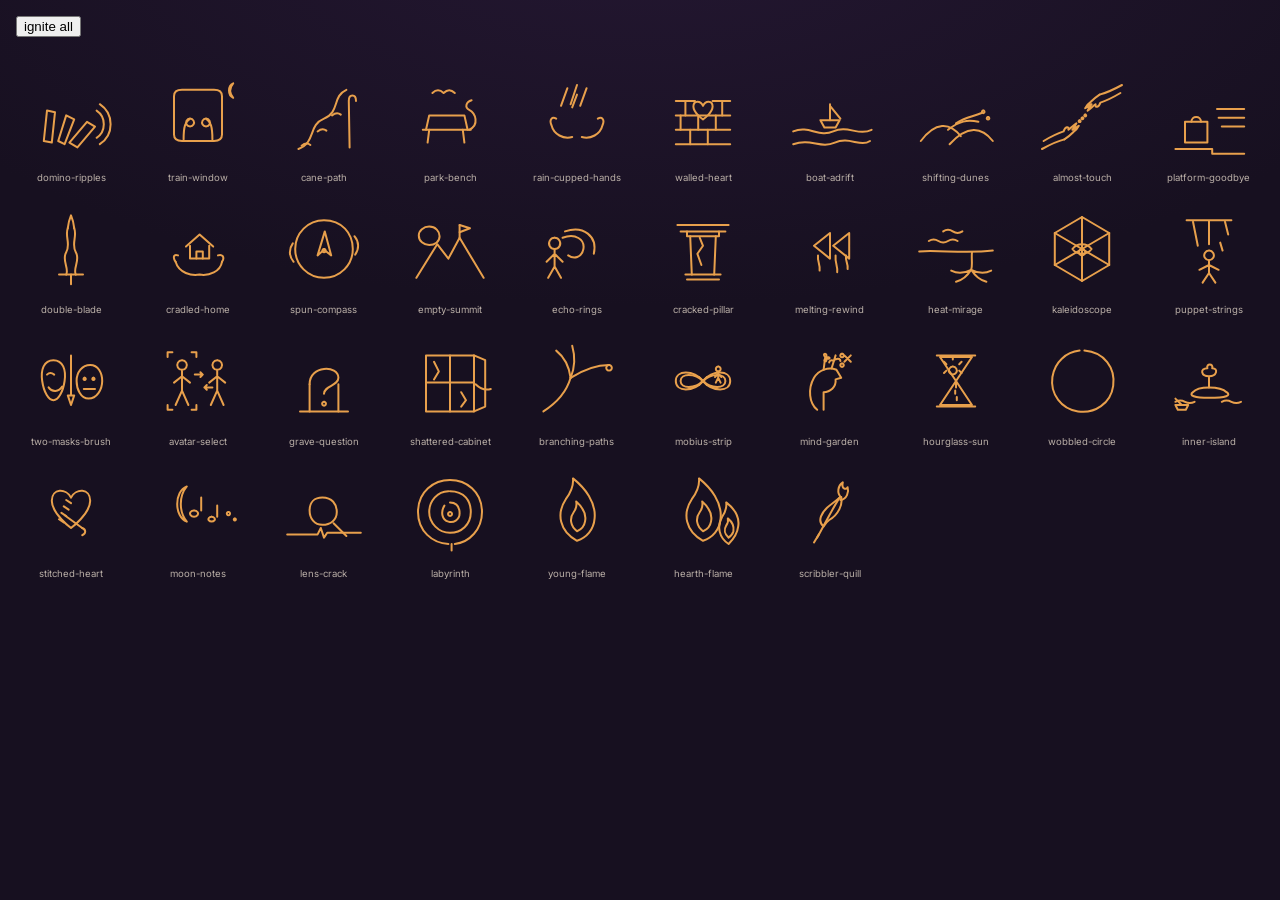
<file: doodle-gallery.html>
<!DOCTYPE html><html><head><meta charset="utf-8">
<meta name="viewport" content="width=device-width, initial-scale=1">
<title>doodle gallery (dev)</title><link rel="icon" href="favicon.svg" type="image/svg+xml"><link rel="stylesheet" href="css/hearth.css">
<style>.g{display:grid;grid-template-columns:repeat(auto-fill,minmax(110px,1fr));gap:1rem;padding:1rem}
.g figure{text-align:center}.g figcaption{font:0.6rem/1.4 var(--font-label);color:var(--parchment-dim)}
.doodle{width:96px;height:96px}</style>
</head><body>
<button onclick="igniteDoodles(document.body)" style="margin:1rem">ignite all</button>
<div class="g" id="g"></div>
<script src="js/doodles.js"></script>
<script>
  document.getElementById("g").innerHTML = Object.keys(DOODLES).map(id =>
    `<figure>${doodleSvg(id)}<figcaption>${id}</figcaption></figure>`).join("");
  // ?plain=1 skips the draw-on animation so headless screenshots show doodles fully drawn.
  if (new URLSearchParams(location.search).get("plain") === "1") {
    document.querySelectorAll("svg.doodle").forEach(s => s.classList.add("lit"));
  }
</script>
</body></html>
</file>
<file: css/hearth.css>
/* ===== fonts (self-hosted) ===== */
@font-face { font-family: "Fraunces"; src: url("../fonts/fraunces-v38-latin-regular.woff2") format("woff2"); font-weight: 400; font-display: swap; }
@font-face { font-family: "Fraunces"; src: url("../fonts/fraunces-v38-latin-600.woff2") format("woff2"); font-weight: 600; font-display: swap; }
@font-face { font-family: "Fraunces"; src: url("../fonts/fraunces-v38-latin-italic.woff2") format("woff2"); font-weight: 400; font-style: italic; font-display: swap; }
@font-face { font-family: "Literata"; src: url("../fonts/literata-v40-latin-regular.woff2") format("woff2"); font-weight: 400; font-display: swap; }
@font-face { font-family: "Literata"; src: url("../fonts/literata-v40-latin-italic.woff2") format("woff2"); font-weight: 400; font-style: italic; font-display: swap; }
@font-face { font-family: "Literata"; src: url("../fonts/literata-v40-latin-700.woff2") format("woff2"); font-weight: 700; font-display: swap; }
@font-face { font-family: "Inter"; src: url("../fonts/inter-v20-latin-regular.woff2") format("woff2"); font-weight: 400; font-display: swap; }
@font-face { font-family: "Inter"; src: url("../fonts/inter-v20-latin-600.woff2") format("woff2"); font-weight: 600; font-display: swap; }

/* ===== tokens ===== */
:root {
  --ink: #171020;          /* deep plum-ink page ground */
  --ink-deep: #100a18;     /* deeper wells: header, reader backdrop */
  --ink-glow: #241732;     /* faint warm glow at top of page */
  --card: #211830;         /* card surface */
  --parchment: #f0e7d8;    /* primary text */
  --parchment-dim: #b9aea6;/* secondary text */
  --ember: #e8a04c;        /* warm ember-gold accent */
  --ember-bright: #ffc46b; /* lit/hover states */
  --dusty: #8fa3c7;        /* dusty blue secondary details */
  --font-display: "Fraunces", Georgia, serif;
  --font-body: "Literata", Georgia, serif;
  --font-label: "Inter", system-ui, sans-serif;
}

/* ===== base ===== */
* { box-sizing: border-box; margin: 0; }
html { scroll-behavior: smooth; }
body {
  background: radial-gradient(120% 80% at 50% -10%, var(--ink-glow) 0%, var(--ink) 55%) fixed var(--ink);
  color: var(--parchment);
  font-family: var(--font-body);
  line-height: 1.65;
  -webkit-font-smoothing: antialiased;
}
a { color: var(--ember); text-decoration: none; }
a:hover, a:focus-visible { color: var(--ember-bright); }
:focus-visible { outline: 2px solid var(--ember); outline-offset: 3px; border-radius: 2px; }
img { max-width: 100%; height: auto; }

/* ===== header ===== */
.hearth-header {
  display: flex; align-items: center; justify-content: space-between; flex-wrap: wrap;
  row-gap: 0.5rem; padding: 0.9rem 1.1rem 0.6rem;
  max-width: 46rem; margin: 0 auto;
}
.brand { display: flex; align-items: center; gap: 0.65rem; color: var(--parchment); }
.brand-name { font-family: var(--font-display); font-weight: 600; font-size: 1.35rem; display: block; letter-spacing: 0.01em; }
.brand-tag { font-family: var(--font-label); font-size: 0.68rem; color: var(--parchment-dim);
  letter-spacing: 0.06em; display: block; white-space: nowrap; }
#headerFlame { width: 34px; height: 42px; display: inline-block; flex: none; }
.hearth-nav { display: flex; gap: 0.85rem; font-family: var(--font-label); font-size: 0.8rem; letter-spacing: 0.04em; }
.hearth-nav a { color: var(--parchment-dim); }
.hearth-nav a:hover { color: var(--ember); }

main { max-width: 46rem; margin: 0 auto; padding: 0 1.1rem 4rem; }

/* ===== doodles ===== */
.doodle { color: var(--ember); width: 72px; height: 72px; }
.doodle path { transition: stroke-dashoffset 1.4s ease-out; }
.doodle.lit path { stroke-dashoffset: 0 !important; }

/* ===== reduced motion (global rule; every later animation must respect it) ===== */
@media (prefers-reduced-motion: reduce) {
  html { scroll-behavior: auto; }
  *, *::before, *::after { animation: none !important; transition: none !important; }
}

/* ===== mood chips ===== */
.mood-chips { display: flex; gap: 0.5rem; overflow-x: auto; padding: 0.4rem 1.1rem 0.8rem;
  max-width: 46rem; margin: 0 auto; scrollbar-width: none; }
.mood-chips::-webkit-scrollbar { display: none; }
.chip { font-family: var(--font-label); font-size: 0.72rem; letter-spacing: 0.03em;
  color: var(--dusty); background: none; border: 1px solid color-mix(in srgb, var(--dusty) 35%, transparent);
  border-radius: 999px; padding: 0.3rem 0.8rem; white-space: nowrap; cursor: pointer;
  transition: color 0.25s, border-color 0.25s, background 0.25s; }
.chip.on { color: var(--ink-deep); background: var(--ember); border-color: var(--ember); }
.chip-static { pointer-events: none; font-size: 0.62rem; padding: 0.15rem 0.55rem; }
/* interactive filter chips need a real tap target; the decorative .chip-static tags in
   card-moods are pointer-events:none and stay compact */
#chips .chip { min-height: 40px; display: inline-flex; align-items: center; }

/* ===== ember rail ===== */
#rail[hidden], #chips[hidden] { display: none; } /* id+attribute outweighs .ember-rail/.mood-chips display:flex */
.ember-rail { position: sticky; top: 0; z-index: 5; display: flex; gap: 0.4rem;
  justify-content: center; padding: 0.35rem 1.1rem;
  background: color-mix(in srgb, var(--ink-deep) 82%, transparent); backdrop-filter: blur(6px); }
.rail-seg { background: none; border: 0; cursor: pointer; display: grid; gap: 2px;
  justify-items: center; align-content: center; padding: 0.2rem 0.4rem; min-height: 40px; min-width: 40px; }
.rail-seg span { width: 44px; height: 3px; border-radius: 2px;
  background: color-mix(in srgb, var(--ember) 25%, transparent); transition: background 0.4s, box-shadow 0.4s; }
.rail-seg small { font-family: var(--font-label); font-size: 0.58rem; color: var(--parchment-dim); }
.rail-seg.glow span { background: var(--ember-bright); box-shadow: 0 0 8px var(--ember); }

/* ===== hero ===== */
.hero-full { text-align: center; padding: 2rem 1rem 1.8rem;
  border-bottom: 1px solid color-mix(in srgb, var(--ember) 15%, transparent); margin-bottom: 0.4rem; }
.hero-doodle { display: flex; justify-content: center; margin-bottom: 0.7rem; }
.hero-doodle .doodle { width: 64px; height: 64px; }
.hero-title { font-family: var(--font-display); font-weight: 700; font-size: 2rem;
  line-height: 1.15; color: var(--parchment); margin: 0 0 0.3rem; }
.hero-tagline { font-family: var(--font-label); font-size: 0.85rem; color: var(--parchment-dim);
  letter-spacing: 0.04em; margin-bottom: 1.2rem; }
.hero-framing { color: var(--parchment-dim); font-size: 0.98rem; line-height: 1.6;
  max-width: 34ch; margin: 0 auto 1.4rem; }
.hero-cta { font-family: var(--font-label); font-size: 0.82rem; letter-spacing: 0.03em;
  color: var(--ember); background: none; cursor: pointer;
  border: 1px solid color-mix(in srgb, var(--ember) 50%, transparent); border-radius: 999px;
  padding: 0.55rem 1.2rem; min-height: 40px; display: inline-flex; align-items: center;
  justify-content: center; transition: background 0.3s, color 0.3s; }
.hero-cta:hover, .hero-cta:focus-visible { background: var(--ember); color: var(--ink-deep); }
.hero-compact { text-align: center; color: var(--parchment-dim); font-style: italic;
  font-size: 0.9rem; max-width: 36ch; margin: 0.8rem auto 1.1rem; line-height: 1.55; }

/* ===== home: starting picks + archive link ===== */
.starting-picks { margin: 1.6rem 0 1.2rem; padding-top: 1.2rem;
  border-top: 1px solid color-mix(in srgb, var(--ember) 15%, transparent); }
.picks-label { font-family: var(--font-label); font-size: 0.7rem; letter-spacing: 0.12em;
  text-transform: uppercase; color: var(--dusty); margin-bottom: 0.8rem; }
.pick { display: flex; justify-content: space-between; align-items: baseline; gap: 0.8rem;
  padding: 0.7rem 0; color: inherit; border-bottom: 1px solid color-mix(in srgb, var(--ember) 10%, transparent);
  min-height: 40px; }
.pick:last-child { border-bottom: none; }
.pick-title { font-family: var(--font-display); font-weight: 600; font-size: 1rem; color: var(--parchment); }
.pick-mood { font-family: var(--font-label); font-size: 0.68rem; letter-spacing: 0.04em;
  color: var(--dusty); white-space: nowrap; }
.browse-archive { display: flex; align-items: center; justify-content: center;
  font-family: var(--font-label); font-size: 0.85rem; letter-spacing: 0.03em; color: var(--ember);
  border: 1px dashed color-mix(in srgb, var(--ember) 40%, transparent); border-radius: 12px;
  padding: 0.9rem 1.2rem; margin-top: 0.6rem; min-height: 40px;
  transition: border-color 0.3s, color 0.3s; }
.browse-archive:hover, .browse-archive:focus-visible {
  color: var(--ember-bright); border-color: color-mix(in srgb, var(--ember) 60%, transparent); }

/* ===== feed cards ===== */
.feed { display: flex; flex-direction: column; gap: 1.7rem; position: relative;
  padding: 0.8rem 0 0 1.5rem; scroll-snap-type: y proximity; }
.current-line { position: absolute; left: 0; top: 0.6rem; bottom: 0.6rem; width: 2px;
  border-radius: 2px;
  background: linear-gradient(180deg, var(--ember) 0%,
    color-mix(in srgb, var(--ember) 35%, transparent) 55%, transparent 100%); }
.year-group { display: grid; gap: 1.1rem; }
.year-label { grid-column: 1 / -1; font-family: var(--font-label); font-size: 0.72rem;
  letter-spacing: 0.14em; text-transform: uppercase; color: var(--ember);
  border-top: 1px solid color-mix(in srgb, var(--ember) 15%, transparent);
  margin: 0.2rem 0 0.9rem; padding-top: 0.8rem; }
.year-extra { display: none; }
.year-group.expanded .year-extra { display: block; }
.year-reveal { grid-column: 1 / -1; justify-self: start; font-family: var(--font-label);
  font-size: 0.78rem; letter-spacing: 0.03em; color: var(--dusty); background: none; cursor: pointer;
  border: 1px dashed color-mix(in srgb, var(--dusty) 40%, transparent); border-radius: 999px;
  padding: 0.5rem 1rem; min-height: 40px; margin-top: 0.2rem; transition: color 0.25s, border-color 0.25s; }
.year-reveal:hover, .year-reveal:focus-visible { color: var(--ember);
  border-color: color-mix(in srgb, var(--ember) 45%, transparent); }
.card { scroll-snap-align: start; scroll-margin-top: 3.2rem; background: var(--card);
  border: 1px solid color-mix(in srgb, var(--ember) 12%, transparent);
  border-radius: 14px; transition: border-color 0.4s, transform 0.4s; }
.card:hover { border-color: color-mix(in srgb, var(--ember) 40%, transparent); transform: translateY(-2px); }
.card-link { display: block; color: inherit; padding: 1.2rem 1.2rem 1.1rem; }
.card-doodle { margin-bottom: 0.5rem; }
.card-title { font-family: var(--font-display); font-weight: 600; font-size: 1.22rem;
  line-height: 1.3; color: var(--parchment); }
.card-meta { font-family: var(--font-label); font-size: 0.68rem; color: var(--dusty);
  letter-spacing: 0.05em; margin: 0.4rem 0 0.55rem; }
.card-excerpt { color: var(--parchment-dim); font-size: 0.92rem;
  -webkit-mask-image: linear-gradient(180deg, #000 60%, transparent); mask-image: linear-gradient(180deg, #000 60%, transparent); }
.card-moods { display: flex; gap: 0.4rem; margin-top: 0.6rem; }
.card.fresh { border-color: color-mix(in srgb, var(--ember-bright) 45%, transparent); }
.empty { text-align: center; color: var(--dusty); font-style: italic; padding: 3rem 0; }

/* the first essay in view: a genuinely different treatment, not a bigger card */
.card.featured { border-color: color-mix(in srgb, var(--ember) 35%, transparent);
  background: linear-gradient(160deg, var(--card) 0%, color-mix(in srgb, var(--ink-glow) 55%, var(--card)) 100%); }
.card.featured .card-link { padding: 1.7rem 1.6rem 1.5rem; }
.card.featured .card-doodle .doodle { width: 96px; height: 96px; }
.featured-eyebrow { display: block; font-family: var(--font-label); font-size: 0.68rem;
  letter-spacing: 0.16em; text-transform: uppercase; color: var(--ember); margin-bottom: 0.9rem; }
.card.featured .card-title { font-size: 1.55rem; }
.card.featured .card-excerpt { font-size: 1rem;
  -webkit-mask-image: linear-gradient(180deg, #000 78%, transparent); mask-image: linear-gradient(180deg, #000 78%, transparent); }

/* size follows substance: short sit reads compact, long night gets more room */
.card.compact .card-doodle .doodle { width: 46px; height: 46px; }
.card.compact .card-excerpt { display: -webkit-box; -webkit-line-clamp: 2; -webkit-box-orient: vertical;
  overflow: hidden; -webkit-mask-image: none; mask-image: none; }
.card.rich .card-doodle .doodle { width: 92px; height: 92px; }
.card.rich .card-title { font-size: 1.38rem; }

/* ===== current read (sticky, dismissible) ===== */
.current-read { position: sticky; top: 3.2rem; z-index: 4; display: flex; align-items: stretch;
  gap: 0.5rem; margin: 0.8rem 0; background: color-mix(in srgb, var(--ink-deep) 90%, transparent);
  backdrop-filter: blur(6px); border-radius: 12px; }
.current-read .resume-card { flex: 1; margin-top: 0; }
.resume-card { display: flex; align-items: center; gap: 0.7rem;
  padding: 0.7rem 1rem; border: 1px dashed color-mix(in srgb, var(--ember) 45%, transparent);
  border-radius: 12px; color: var(--parchment-dim); font-size: 0.9rem; }
.resume-card em { color: var(--ember); font-style: italic; }
.resume-flame .doodle { width: 26px; height: 30px; }
.dismiss-current { flex: none; min-width: 40px; min-height: 40px; background: none;
  border: 1px dashed color-mix(in srgb, var(--ember) 45%, transparent); border-radius: 12px;
  color: var(--dusty); font-size: 1.1rem; line-height: 1; cursor: pointer; }
.dismiss-current:hover, .dismiss-current:focus-visible { color: var(--ember); }

/* ===== reader ===== */
.reader { padding-top: 0.5rem; }
.reader-progress { position: fixed; inset: 0 0 auto 0; height: 3px; z-index: 10;
  background: color-mix(in srgb, var(--ember) 12%, transparent); }
#emberBar { display: block; height: 100%; width: 0;
  background: linear-gradient(90deg, var(--ember), var(--ember-bright));
  box-shadow: 0 0 8px var(--ember); }
.reader-top { display: flex; justify-content: space-between; align-items: center;
  font-family: var(--font-label); font-size: 0.78rem; margin: 0.8rem 0 1.4rem; }
.sizer button { background: none; border: 1px solid color-mix(in srgb, var(--dusty) 35%, transparent);
  color: var(--dusty); border-radius: 6px; cursor: pointer; margin-left: 0.3rem;
  font-family: var(--font-body); line-height: 1; padding: 0.25rem 0.45rem;
  min-width: 40px; min-height: 40px; display: inline-flex; align-items: center; justify-content: center; }
.sizer button:nth-child(1) { font-size: 0.7rem; }
.sizer button:nth-child(2) { font-size: 0.85rem; }
.sizer button:nth-child(3) { font-size: 1rem; }
.reader-doodle .doodle { width: 84px; height: 84px; }
.reader-title { font-family: var(--font-display); font-weight: 600; font-size: 1.7rem;
  line-height: 1.25; margin: 0.6rem 0 0.3rem; }
.reader-meta { font-family: var(--font-label); font-size: 0.7rem; color: var(--dusty);
  letter-spacing: 0.05em; margin-bottom: 1.6rem; }
.essay { max-width: 65ch; }
.essay p { margin-bottom: 1.15em; }
.essay blockquote { border-left: 2px solid var(--ember); padding-left: 1rem;
  color: var(--parchment-dim); font-style: italic; margin: 1.2em 0; }
.reader[data-size="0"] .essay { font-size: 1rem; }
.reader[data-size="1"] .essay { font-size: 1.08rem; }
.reader[data-size="2"] .essay { font-size: 1.18rem; }
.reader-foot { margin-top: 2.5rem; border-top: 1px solid color-mix(in srgb, var(--ember) 15%, transparent);
  padding-top: 1.4rem; }
.reader-actions { display: flex; gap: 0.6rem; flex-wrap: wrap; }
.keep { font-family: var(--font-label); font-size: 0.8rem; letter-spacing: 0.04em;
  color: var(--ember); background: none; cursor: pointer;
  border: 1px solid color-mix(in srgb, var(--ember) 50%, transparent);
  border-radius: 999px; padding: 0.5rem 1.1rem; transition: background 0.3s, color 0.3s;
  min-height: 40px; display: inline-flex; align-items: center; }
.keep.kept { background: var(--ember); color: var(--ink-deep); }
.canonical { margin: 1rem 0 1.8rem; font-size: 0.8rem; }
.another h3 { font-family: var(--font-label); font-size: 0.7rem; letter-spacing: 0.12em;
  text-transform: uppercase; color: var(--dusty); margin-bottom: 0.6rem; }
.another .card { border-color: color-mix(in srgb, var(--ember) 35%, transparent);
  box-shadow: 0 0 18px color-mix(in srgb, var(--ember) 12%, transparent); }

/* ===== reader feedback ===== */
.feedback { margin-top: 2.2rem; padding-top: 1.4rem;
  border-top: 1px solid color-mix(in srgb, var(--ember) 15%, transparent); }
.feedback-prompt { font-family: var(--font-label); font-size: 0.7rem; letter-spacing: 0.12em;
  text-transform: uppercase; color: var(--dusty); margin-bottom: 0.7rem; }
.feedback-reactions { display: flex; flex-wrap: wrap; gap: 0.5rem; margin-bottom: 0.8rem; }
.reaction { font-family: var(--font-label); font-size: 0.72rem; letter-spacing: 0.03em;
  color: var(--dusty); background: none; cursor: pointer; min-height: 40px;
  border: 1px solid color-mix(in srgb, var(--dusty) 35%, transparent); border-radius: 999px;
  padding: 0.3rem 0.8rem; transition: color 0.25s, border-color 0.25s, background 0.25s; }
.reaction.on { color: var(--ink-deep); background: var(--ember); border-color: var(--ember); }
.feedback-note { width: 100%; resize: vertical; font-family: var(--font-body); font-size: 0.9rem;
  color: var(--parchment); background: color-mix(in srgb, var(--card) 60%, transparent);
  border: 1px solid color-mix(in srgb, var(--dusty) 35%, transparent); border-radius: 10px;
  padding: 0.6rem 0.8rem; margin-bottom: 0.6rem; }
.feedback-note::placeholder { color: var(--dusty); }
.feedback-status { font-size: 0.82rem; color: var(--ember); min-height: 1.2em; margin-bottom: 0.4rem; }
.feedback-submit { font-family: var(--font-label); font-size: 0.8rem; letter-spacing: 0.04em;
  color: var(--ink-deep); background: var(--ember); cursor: pointer; border: none;
  border-radius: 999px; padding: 0.55rem 1.2rem; min-height: 40px; transition: opacity 0.25s; }
.feedback-submit:disabled { opacity: 0.4; cursor: not-allowed; }

/* ===== kept shelf, about, header flame ===== */
.page-title { font-family: var(--font-display); font-weight: 600; font-size: 1.5rem; margin: 1rem 0; }
.about { max-width: 60ch; padding-top: 1rem; }
.about p { margin-bottom: 1em; color: var(--parchment-dim); }
.about-doodle .doodle { width: 84px; height: 84px; }
#headerFlame { transform-origin: bottom center; transition: transform 0.6s; }
#headerFlame .doodle { width: 100%; height: 100%; animation: flicker 2.8s ease-in-out infinite; }
@keyframes flicker {
  0%, 100% { transform: scaleY(1) rotate(0deg); opacity: 1; }
  30%      { transform: scaleY(1.05) rotate(-1.2deg); opacity: 0.92; }
  55%      { transform: scaleY(0.97) rotate(0.8deg); opacity: 1; }
  80%      { transform: scaleY(1.03) rotate(-0.5deg); opacity: 0.95; }
}

/* ===== tablet type-scale ===== */
@media (min-width: 700px) {
  .card-title { font-size: 1.35rem; }
  .reader-title { font-size: 2rem; }
  .year-group { grid-template-columns: 1fr 1fr; }
}
</file>
